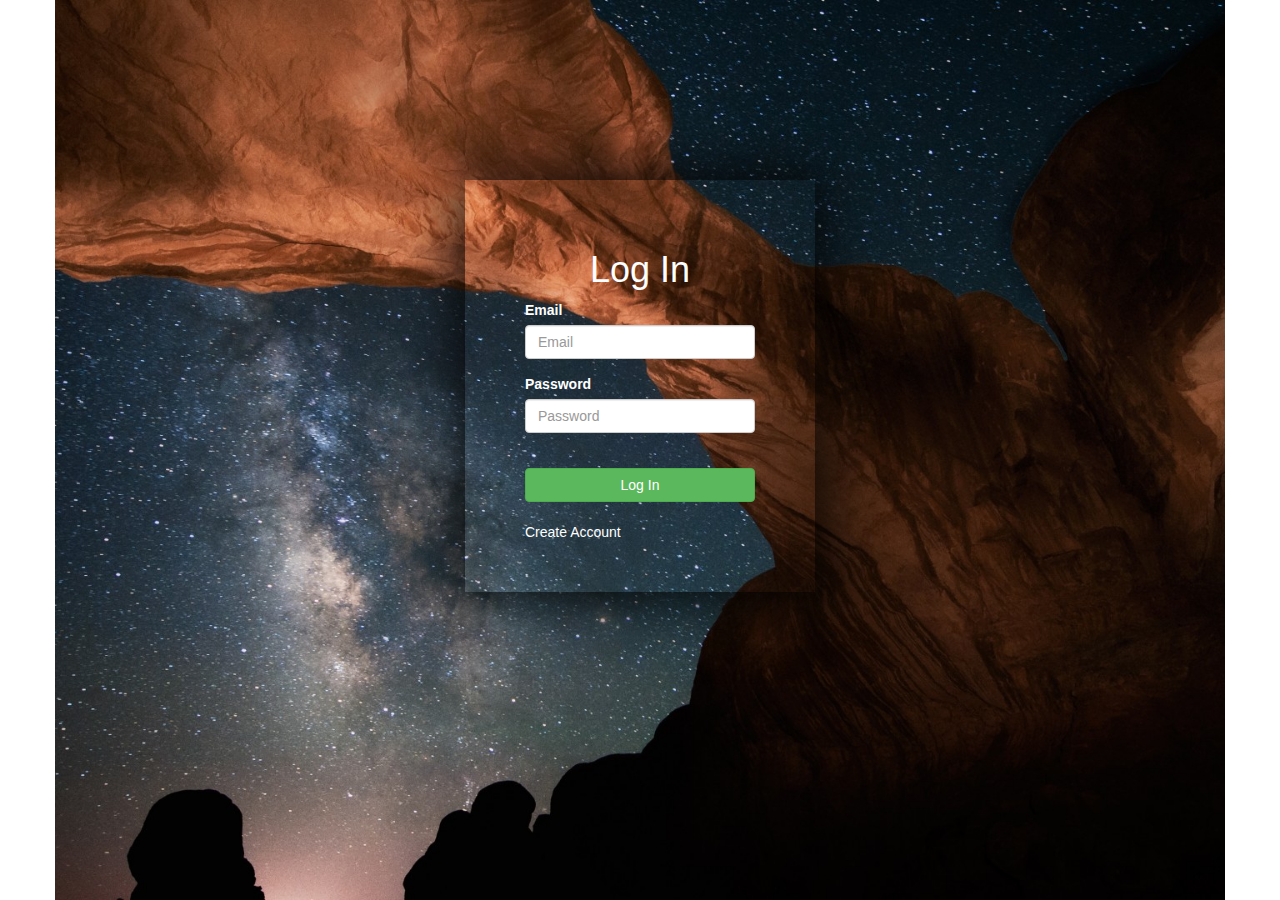
<file: app/templates/Bootstrap/login.html>
<!DOCTYPE html>
<html lang="en">
  <head>
    <title>Login</title>
    <meta charset="utf-8">
    <link rel="stylesheet" type="text/css" href="https://maxcdn.bootstrapcdn.com/bootstrap/3.3.7/css/bootstrap.min.css">
    <link href="css/login.css" type="text/css" rel="stylesheet">
    <script src="https://ajax.googleapis.com/ajax/libs/jquery/3.2.1/jquery.min.js"></script>
    <script src="https://maxcdn.bootstrapcdn.com/bootstrap/3.3.7/js/bootstrap.min.js"></script>
  </head>
  <body>
    <div class="container bg1">
      <div clas="row">
        <div class="col-md-4 col-sm-4 col-xs-12"></div>
        <div class="col-md-4 col-sm-4 col-xs-12">
          <form class="form-container">
            <h1>Log In</h1>
            <div class="form-group">
              <label for="exampleInputEmail1">Email</label>
              <input type="email" class="form-control" id="exampleInputEmail1" placeholder="Email">
            </div>
            <div class="form-group">
              <label for="exampleInputPassword1">Password</label>
              <input type="password" class="form-control" id="exampleInputPassword1" placeholder="Password">
            </div>
            </br>
            <button type="submit" class="btn btn-success btn-block">Log In</button>
          </br>
            <a id="reg" href="signUp.html">Create Account</a>
          </form>
        </div>
        <div class="col-md-4 col-sm-4 col-xs-12"></div>
      </div>
  </body>
<html>
</file>
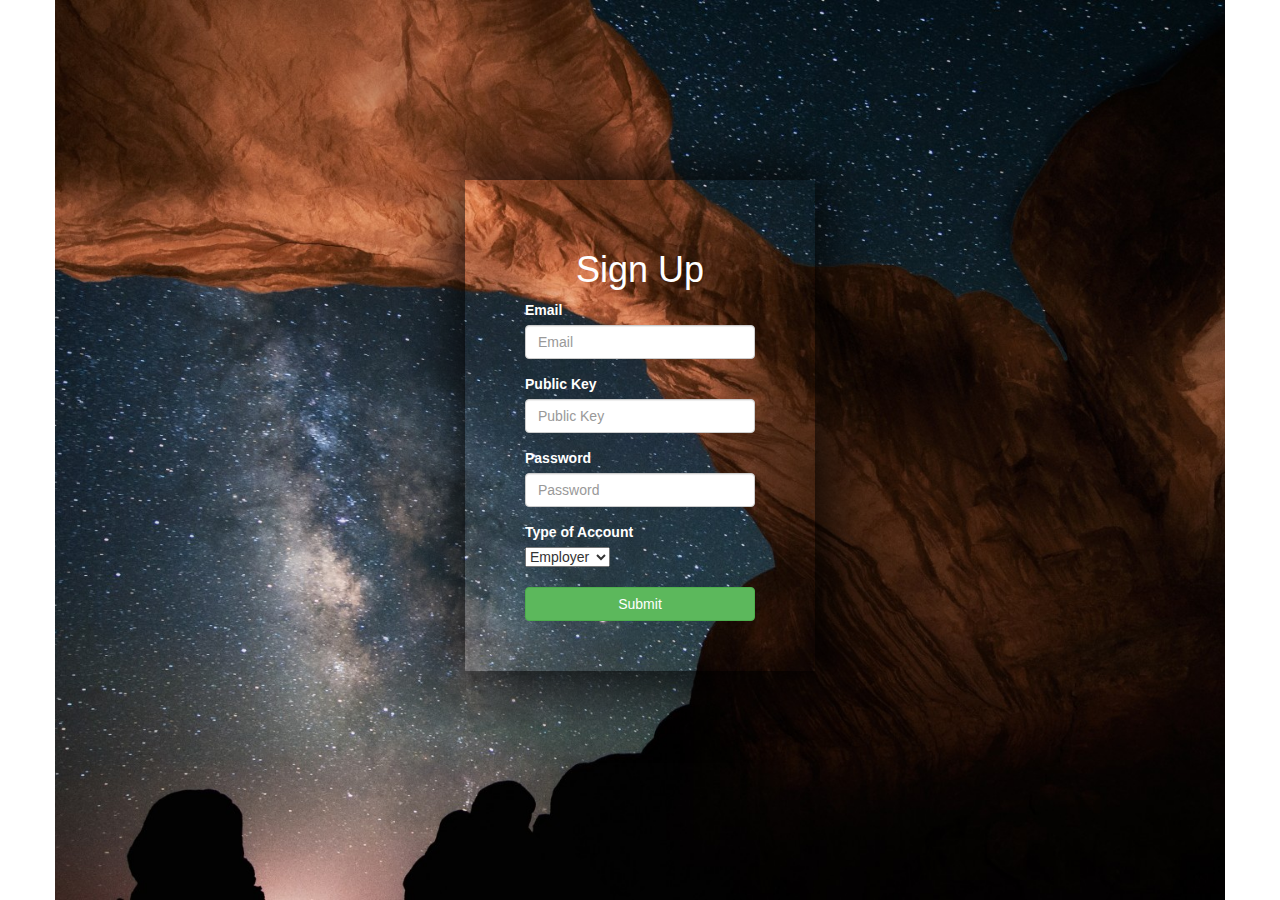
<file: app/templates/Bootstrap/signUp.html>
<!DOCTYPE html>
<html lang="en">
  <head>
    <title>Sign Up</title>
    <meta charset="utf-8">
    <link rel="stylesheet" type="text/css" href="https://maxcdn.bootstrapcdn.com/bootstrap/3.3.7/css/bootstrap.min.css">
    <link href="css/signUp.css" type="text/css" rel="stylesheet">
    <script src="https://ajax.googleapis.com/ajax/libs/jquery/3.2.1/jquery.min.js"></script>
    <script src="https://maxcdn.bootstrapcdn.com/bootstrap/3.3.7/js/bootstrap.min.js"></script>
  </head>
  <body>
    <div class="container bg">
      <div clas="row">
        <div class="col-md-4 col-sm-4 col-xs-12"></div>
        <div class="col-md-4 col-sm-4 col-xs-12">
          <form class="form-container">
            <h1>Sign Up</h1>
            <div class="form-group">
              <label for="exampleInputEmail1">Email</label>
              <input type="email" class="form-control" id="exampleInputEmail1" placeholder="Email">
            </div>
            <div class="form-group">
              <label for="exampleInputPublicKey">Public Key</label>
              <input type="publickey" class="form-control" id="exampleInputPublicKey" placeholder="Public Key">
            </div>
            <div class="form-group">
              <label for="exampleInputPassword1">Password</label>
              <input type="password" class="form-control" id="exampleInputPassword1" placeholder="Password">
            </div>
            <div class="dropdown">
              <label for="accountType">Type of Account</label>
              </br>
              <select id="accountType">
                <option value="employer">Employer</option>
                <option value="employee">Employee</option>
              </select>
            </div>
            </br>
            <button type="submit" class="btn btn-success btn-block">Submit</button>
          </form>
        </div>
        <div class="col-md-4 col-sm-4 col-xs-12"></div>
      </div>
  </body>
<html>
</file>
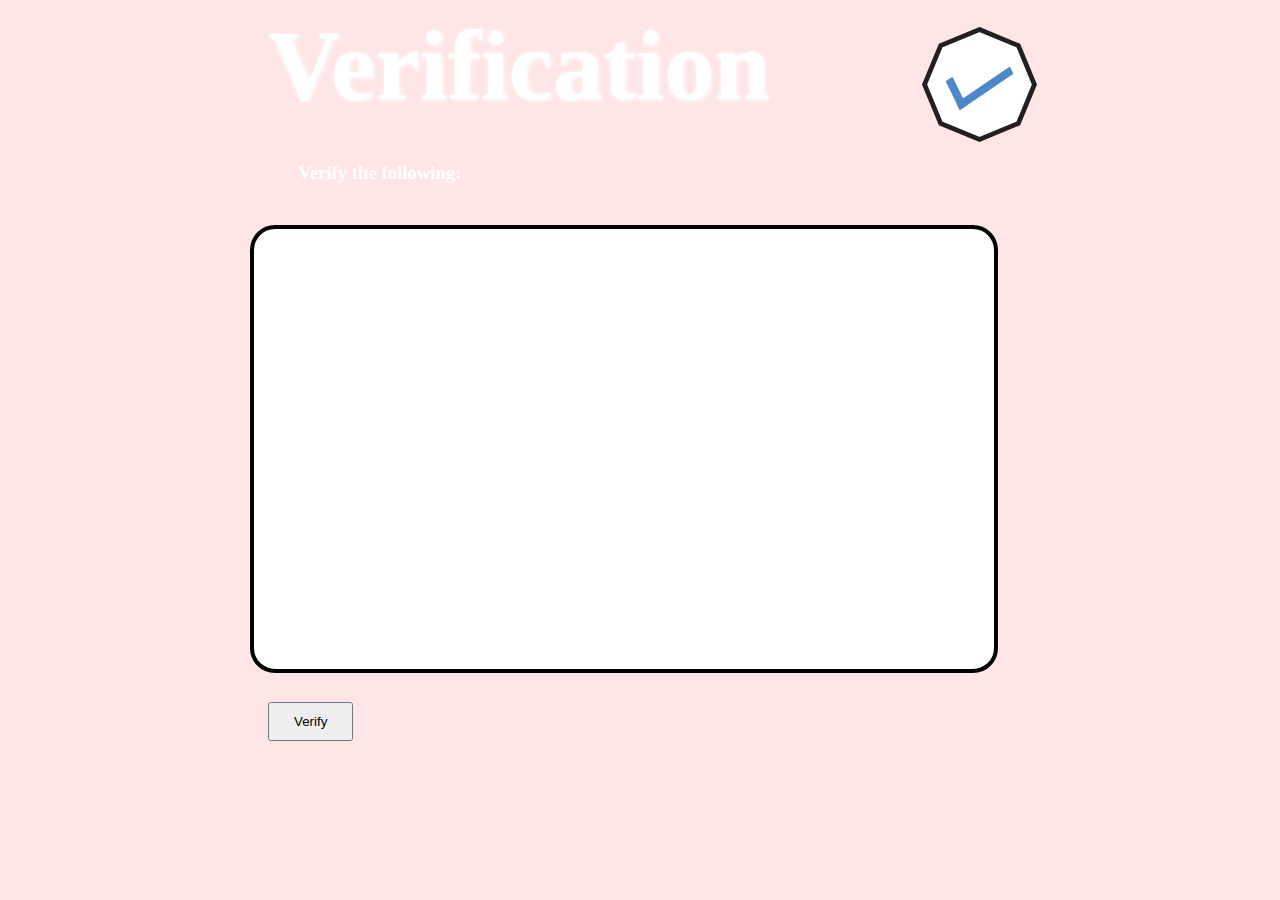
<file: app/templates/Bootstrap/verif.html>
<!DOCTYPE html>
<html lang=en>
  <head>
    <title>Verification</title>
    <meta charset="utf-8">
    <link href="css/verif.css" type="text/css" rel="stylesheet">
  </head>
  <body>
    <h1>Verification</h1>
    <div id="header">
    <h3>Verify the following:<h3>
    </div>
    <div class="box">
    </div>
    <button id="booton" type="button">Verify</button>
    <img id="svg" src="images/verified.svg" alt="Experience verified" width=9%>
  </body>
</html>
</file>
<file: app/templates/Bootstrap/css/login.css>
body, html{
  height:100%;
  margin: 0;
}
h1{
  color: white;
  text-align: center;
}
.bg1{
  background-image: url("../images/pic.jpg");
  height: 100vh;
  background-position: center;
  background-repeat: no-repeat;
  background-size: cover;
}

.form-container{
  border:0px solid white;
  padding: 50px 60px;
  margin-top: 20vh;
  -webkit-box-shadow: -1px 2px 51px 14px rgba(0,0,0,0.75);
  -moz-box-shadow: -1px 2px 51px 14px rgba(0,0,0,0.75);
  box-shadow: -1px 2px 51px 14px rgba(0,0,0,0.75);
}
label{
  color: white;
}

a{
  color: white;
}
</file>
<file: app/templates/Bootstrap/css/signUp.css>
body, html{
  height:100%;
  margin: 0;
}
h1{
  color: white;
  text-align: center;
}
.bg{
  background-image: url("../images/pic.jpg");
  height: 100vh;
  background-position: center;
  background-repeat: no-repeat;
  background-size: cover;
}

.form-container{
  border:0px solid white;
  padding: 50px 60px;
  margin-top: 20vh;
  -webkit-box-shadow: -1px 2px 51px 14px rgba(0,0,0,0.75);
  -moz-box-shadow: -1px 2px 51px 14px rgba(0,0,0,0.75);
  box-shadow: -1px 2px 51px 14px rgba(0,0,0,0.75);
}
label{
  color: white;
}
</file>
<file: app/templates/Bootstrap/css/verif.css>
html{
  background-color: #ffe6e6;
}

h1{
  padding:0;
  margin:0;
  color:white;
  position: relative;
  font-size: 100px;
  text-shadow: 1px 1px 5px;
  left:260px;
}

#header{
  color: white;
  position: relative;
  top:20px;
  left: 290px;
}

#booton{
  position:relative;
  padding: 10px 24px;
  top: 520px;
  left: 260px;
  cursor: pointer;
}

#booton:hover{
  background-color:#b3b3b3;
}

.box{
  border-radius: 25px;
  position: absolute;
  top: 25%;
  left:250px;
  border: 4px solid black;
  background-color: white;
  padding: 170px;
  width: 400px;
  height: 100px;
}

#svg{
  margin:0;
  padding:0;
  position: absolute;
  top:3%;
  left:72%;
}
</file>
